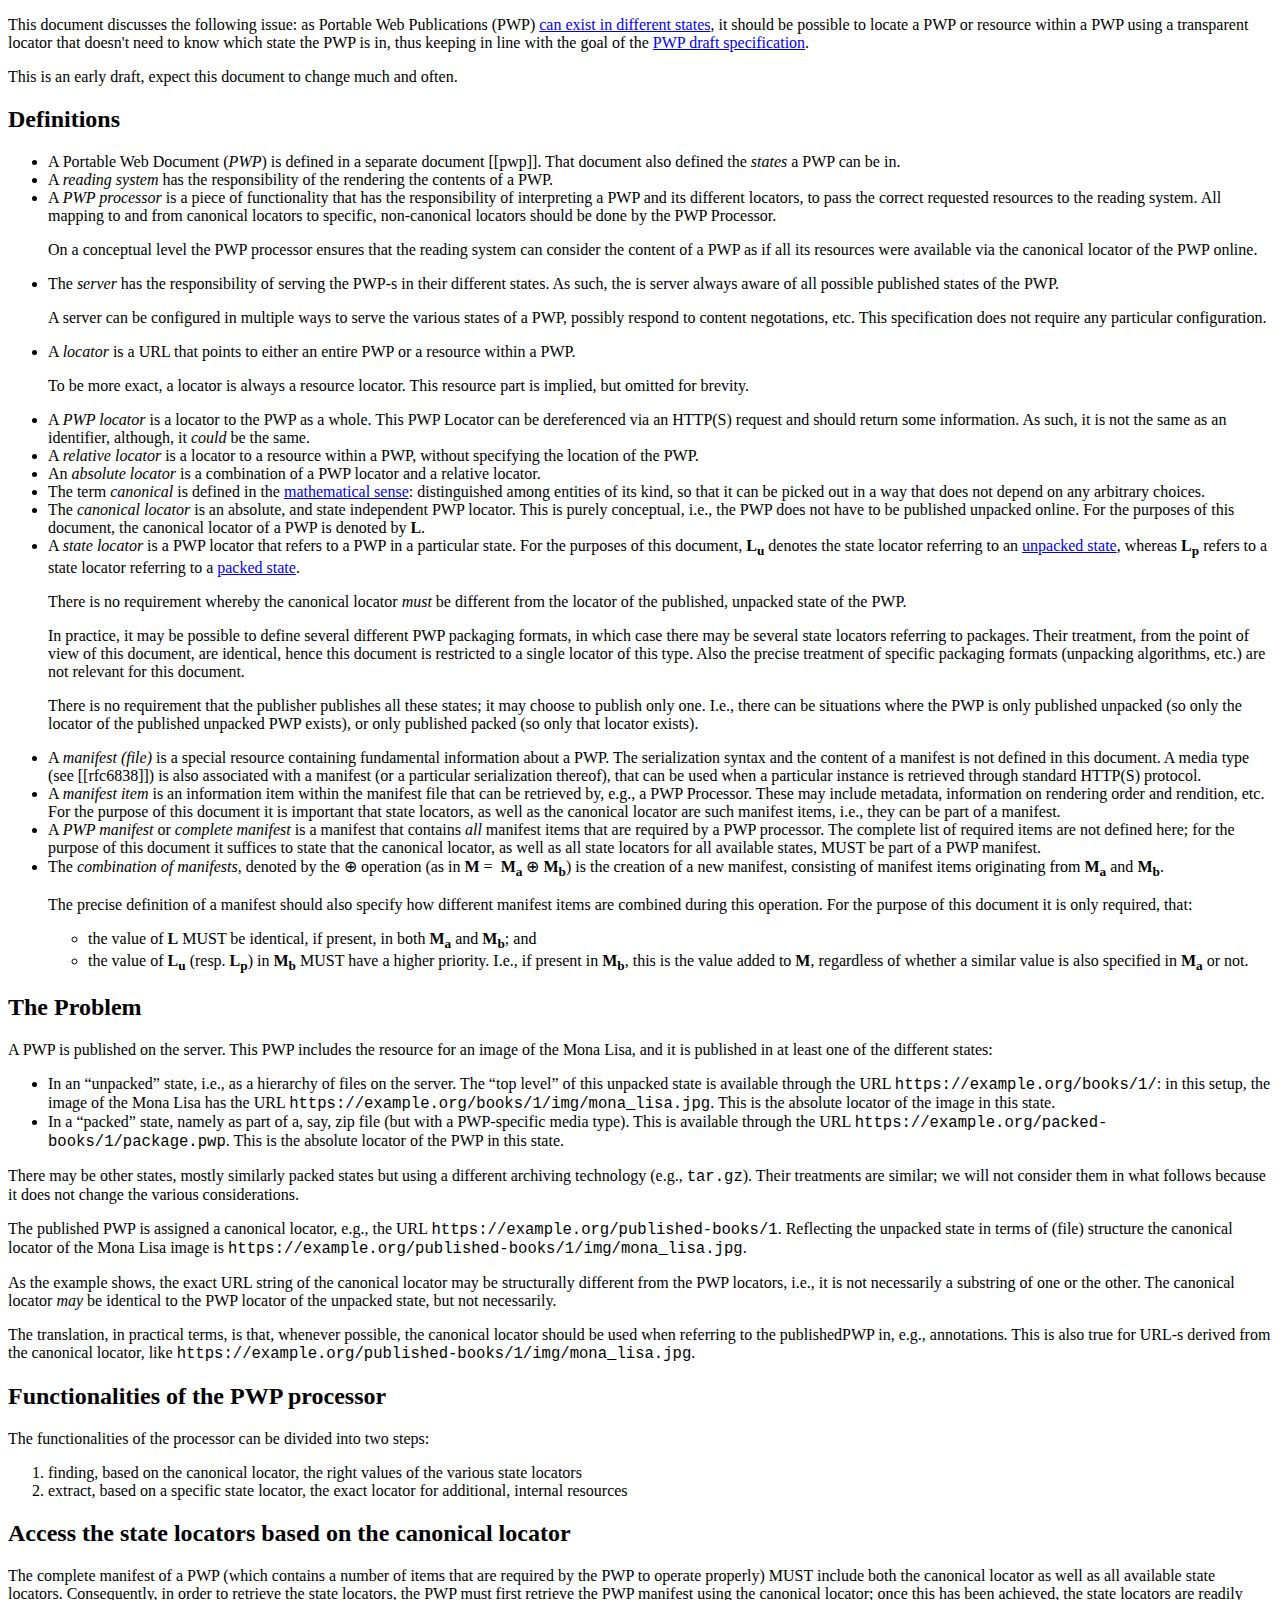
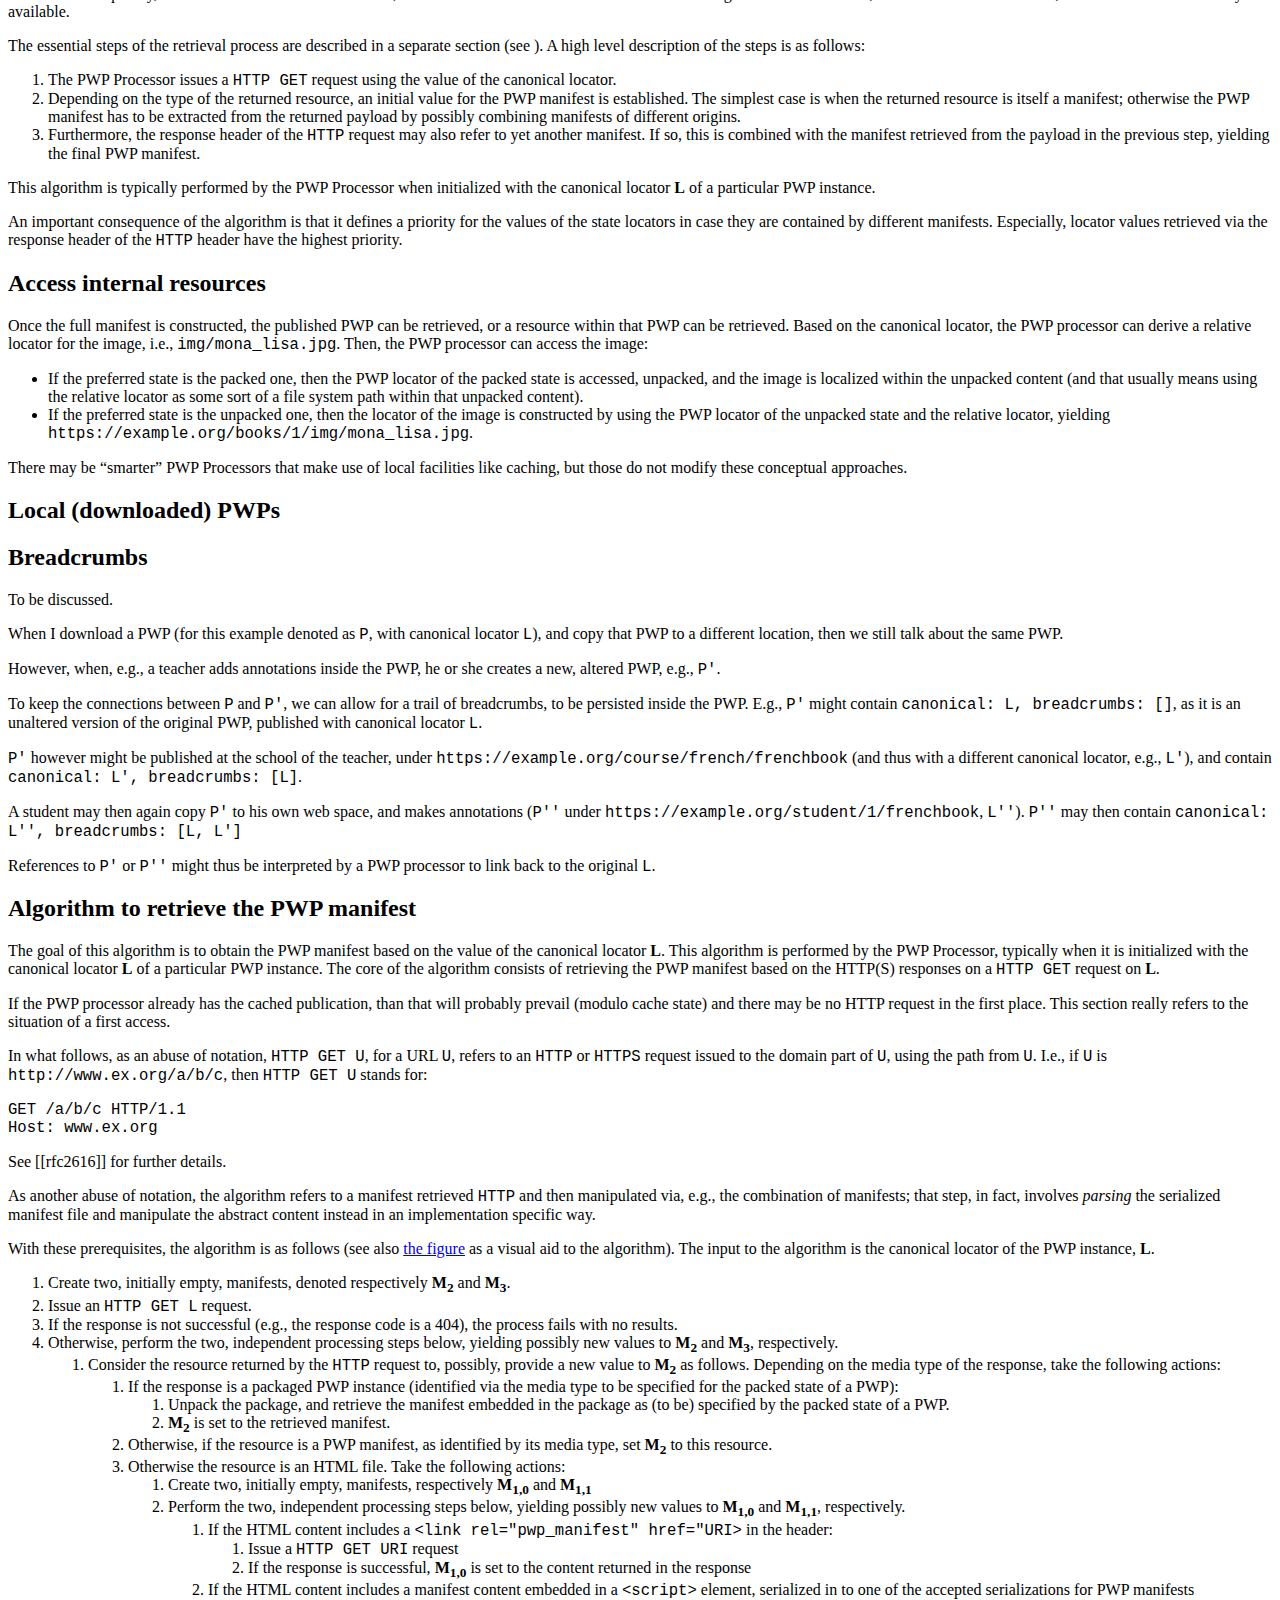
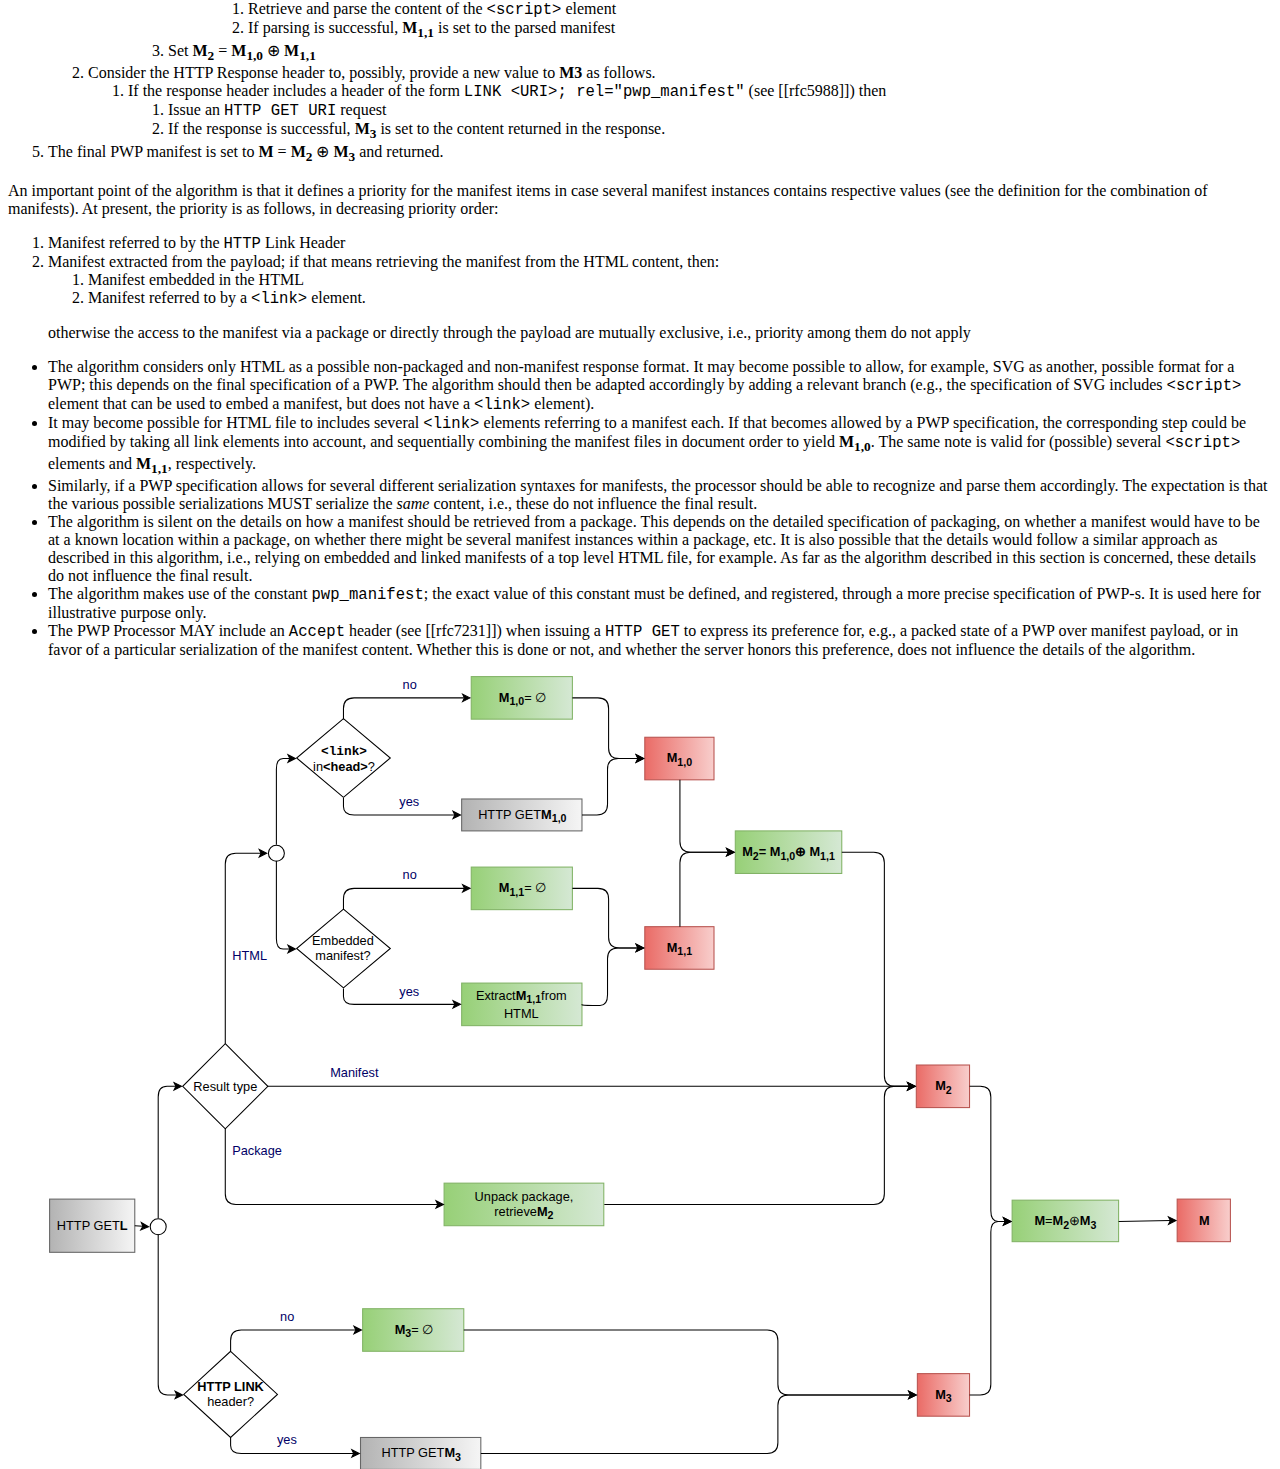
<file: index.html>
<!DOCTYPE html>
<html>
<head>
    <title>PWP Locators</title>
    <meta charset='utf-8'>
    <link rel="stylesheet" type="text/css" href="extras.css" />
    <script src="https://www.w3.org/Tools/respec/respec-w3c-common" async="" class="remove"></script>
    <style type="text/css">
        code {
            font-size: 120%;
        }
    </style>
    <script class="remove">
        var respecConfig = {
            localBiblio: {},
            // These may become useful if the document gets a more 'official' status
            // postProcess : [ postProc ],
            doRdfa: "true",
            // specification status (e.g. WD, LCWD, WG-NOTE, etc.). If in doubt use ED.
            specStatus: "ED",
            // the specification's short name, as in http://www.w3.org/TR/short-name/
            shortName: "pwp-loc",
            // if your specification has a subtitle that goes below the main
            // formal title, define it here
            // subtitle   :  "White Paper",
            // if you wish the publication date to be other than the last modification, set this
            // publishDate:  "2015-06-30",
            // if the specification's copyright date is a range of years, specify
            // the start date here:
            copyrightStart: "2016",
            // if there is a previously published draft, uncomment this and set its YYYY-MM-DD date
            // and its maturity status
            // previousPublishDate: "2015-10-15",
            // previousMaturity: "FPWD",
            // if there a publicly available Editor's Draft, this is the link
            edDraftURI: "http://w3c.github.io/dpub-pwp-loc/",
            // if this is a LCWD, uncomment and set the end of its review period
            // lcEnd: "2009-08-05",
            // editors, add as many as you like
            // only "name" is required
            editors: [
                {
                    name: "Ben De Meester"
                    , mailto: "ben.demeester@ugent.be"
                    , company: "Ghent University - iMinds - Data Science Lab"
                    , url: "http://users.ugent.be/~bjdmeest/"
                    , extras: [{
                    name: "<img src='figures/orcid_logo.png' />",
                    href: "http://orcid.org/0000-0003-0248-0987",
                    class: "orcid"
                }]
                    , companyURL: "http://www.iminds.be/"
                },
                {
                    name: "Ivan Herman"
                    , mailto: "ivan@w3.org"
                    , company: "W3C"
                    , companyURL: "http://www.w3.org"
                    , url: "http://www.w3.org/People/Ivan/"
                    , extras: [{
                    name: "<img src='figures/orcid_logo.png' />",
                    href: "http://orcid.org/0000-0003-0782-2704",
                    class: "orcid"
                }]
                    , w3cid: "7382"
                },
                {
                    name: "Tzviya Siegman"
                    , mailto: "tsiegman@wiley.com"
                    , company: "John Wiley & Sons, Inc."
                    , companyURL: "http://www.wiley.com"
                    , w3cid: "65542"
                }
            ],
            // name of the WG
            wg: "Digital Publishing Interest Group",
            // URI of the public WG page
            wgURI: "http://www.w3.org/dpub/IG/",
            // name (without the @w3c.org) of the public mailing to which comments are due
            wgPublicList: "public-digipub-ig",
            issueBase: "https://github.com/w3c/dpub-pwp-loc/issues/",
            noRecTrack: "true",
            otherLinks: [
                {
                    key: "Repository",
                    data: [{
                        value: "Github Repository",
                        href: "https://github.com/w3c/dpub-pwp-loc"
                    }]
                },
                {
                    key: "Issues tracker",
                    data: [{
                        value: "Github Issue Tracker",
                        href: "https://github.com/w3c/dpub-pwp-loc/issues"
                    }]
                },
                {
                    key: "Changes",
                    data: [{
                        value: "Commit history",
                        href: "https://github.com/w3c/dpub-pwp-loc/commits/gh-pages"
                    }]
                }
            ],
            // alternateFormats: [],
            charterDisclosureURI: "http://www.w3.org/2004/01/pp-impl/64149/status",
            // URI of the patent status for this WG, for Rec-track documents
            // !!!! IMPORTANT !!!!
            // This is important for Rec-track documents, do not copy a patent URI from a random
            // document unless you know what you're doing. If in doubt ask your friendly neighbourhood
            // Team Contact.
            wgPatentURI: "http://www.w3.org/2004/01/pp-impl/64149/status",
            // !!!! IMPORTANT !!!! MAKE THE ABOVE BLINK IN YOUR HEAD
        };
    </script>
</head>
<body>
<section id='abstract'>
    <p>
        This document discusses the following issue:
        as Portable Web Publications (<a>PWP</a>) <a href="http://w3c.github.io/dpub-pwp/#state_definition">can exist in different states</a>,
        it should be possible to locate a <a>PWP</a> or resource within a <a>PWP</a> using a transparent locator
        that doesn't need to know which state the <a>PWP</a> is in,
        thus keeping in line with the goal of the <a href="http://w3c.github.io/dpub-pwp/#introduction">PWP draft specification</a>.
    </p>
</section>

<section id='sotd'>
    <p>
        This is an early draft, expect this document to change much and often.
    </p>
</section>

<section>
    <h2>Definitions</h2>
    <ul>
        <li>A Portable Web Document (<dfn>PWP</dfn>) is defined in a separate document [[pwp]]</a>. That document also defined the <dfn data-lt="state">states</dfn> a PWP can be in.</li>

        <li>A <dfn>reading system</dfn> has the responsibility of the rendering the contents of a <a>PWP</a>.</li>

        <li>A <dfn>PWP processor</dfn> is a piece of functionality
            that has the responsibility of interpreting a <a>PWP</a> and its different <a data-lt="locator">locators</a>,
            to pass the correct requested resources to the <a>reading system</a>.
            All mapping to and from <a data-lt="canonical locator">canonical locators</a> to specific, non-canonical locators should be done by the <a>PWP Processor</a>.

            <p>On a conceptual level the <a>PWP processor</a> ensures that the <a>reading system</a> can consider the content of a <a>PWP</a> as if all its resources were available via the <a>canonical locator</a> of the <a>PWP</a> online.</p>
        </li>

        <li>
            The <dfn>server</dfn> has the responsibility of serving the <a data-lt="PWP">PWP-s</a> in their different states. As such, the is <a>server</a> always aware of all possible published states of the <a>PWP</a>.

            <p class='note'>A server can be configured in multiple ways to serve the various states of a <a>PWP</a>, possibly respond to content negotations, etc. This specification does not require any particular configuration.
            </p>
        </li>

        <li>
            A <dfn>locator</dfn> is a URL that points to either an entire PWP or a resource within a PWP.

            <p class="note">To be more exact, a locator is always a resource locator. This resource part is implied, but omitted for brevity.</p>
        </li>

        <li>
            A <dfn>PWP locator</dfn> is a <a>locator</a> to the PWP as a whole.
            This <a>PWP Locator</a> can be dereferenced via an HTTP(S) request and should return some information.
            As such, it is not the same as an identifier, although, it <em>could</em> be the same.
        </li>

        <li>A <dfn>relative locator</dfn> is a locator to a resource within a <a>PWP</a>, without specifying the location of the <a>PWP</a>.</li>

        <li>An <dfn>absolute locator</dfn> is a combination of a <a>PWP locator</a> and a <a>relative locator</a>.</li>

        <li>The term <dfn>canonical</dfn> is defined in the <a href="https://en.wiktionary.org/wiki/canonical">mathematical sense</a>: distinguished among entities of its kind, so that it can be picked out in a way that does not depend on any arbitrary choices.
        </li>

        <li>The <dfn>canonical locator</dfn> is an absolute, and <a>state</a> independent <a>PWP locator</a>. This is purely conceptual, i.e., the <a>PWP</a> does not have to be published unpacked online. For the purposes of this document, the canonical locator of a PWP is denoted by <strong>L</strong>.
        </li>

        <li>A <dfn data-lt="state locator|state locators">state locator</dfn> is a <a>PWP locator</a> that refers to a PWP in a particular <a>state</a>. For the purposes of this document, <strong>L<sub>u</sub></strong> denotes the <a>state locator</a> referring to an <a href="https://www.w3.org/TR/pwp/#state_definition">unpacked state</a>, whereas <strong>L<sub>p</sub></strong> refers to a <a>state locator</a> referring to a <a href='https://www.w3.org/TR/pwp/#state_definition'>packed state</a>.

            <p>There is no requirement whereby the <a>canonical locator</a> <em>must</em> be different from the locator of the published, unpacked <a>state</a> of the <a>PWP</a>.</p>

            <p class="note">In practice, it may be possible to define several different PWP packaging formats, in which case there may be several <a>state locators</a> referring to packages. Their treatment, from the point of view of this document, are identical, hence this document is restricted to a single locator of this type. Also the precise treatment of specific packaging formats (unpacking algorithms, etc.) are not relevant for this document.
            </p>

            <p class="note">
                There is no requirement that the publisher publishes all these states; it may choose to publish only one. I.e., there can be situations where the <a>PWP</a> is only published unpacked (so only the locator of the published unpacked <a>PWP</a> exists), or only published packed (so only that locator exists).
            </p>
        </li>

        <li>A <dfn data-lt="manifest|manifest file" >manifest (file)</dfn> is a special resource containing fundamental information about a PWP. The serialization syntax and the content of a manifest is not defined in this document. A media type (see [[rfc6838]]) is also associated with a manifest (or a particular serialization thereof), that can be used when a particular instance is retrieved through standard HTTP(S) protocol.</li>

        <li>A <dfn data-lt="manifest item|manifest items">manifest item</dfn> is an information item within the <a>manifest file</a> that can be retrieved by, e.g., a <a>PWP Processor</a>. These may include metadata, information on rendering order and rendition, etc. For the purpose of this document it is important that
        <a>state locators</a>, as well as the <a>canonical locator</a> are such manifest items, i.e., they can be part of a <a>manifest</a>.</li>

        <li>A <dfn>PWP manifest</dfn> or <dfn>complete manifest</dfn> is a <a>manifest</a> that contains <em>all</em> <a>manifest items</a> that are required by a <a>PWP processor</a>. The complete list of required items are not defined here; for the purpose of this document it suffices to state that the <a>canonical locator</a>, as well as all <a>state locators</a> for all available <a data-lt="state">states</a>, MUST be part of a <a>PWP manifest</a>.</li>

        <li>The <dfn>combination of manifests</dfn>, denoted by the ⊕ operation (as in <strong>M</strong>&nbsp;=&nbsp; <strong>M<sub>a</sub></strong>&nbsp;⊕&nbsp;<strong>M<sub>b</sub></strong>) is the creation of a new <a>manifest</a>, consisting of <a>manifest items</a> originating from <strong>M<sub>a</sub></strong> and <strong>M<sub>b</sub></strong>.

            <p>The precise definition of a <a>manifest</a> should also specify how different <a>manifest items</a> are combined during this operation. For the purpose of this document it is only required, that:</p>
            <ul>
                <li>the value of <strong>L</strong> MUST be identical, if present, in both <strong>M<sub>a</sub></strong> and <strong>M<sub>b</sub></strong>; and</li>

                <li>the value of <strong>L<sub>u</sub></strong> (resp. <strong>L<sub>p</sub></strong>) in <strong>M<sub>b</sub></strong> MUST have a higher priority. I.e., if present in <strong>M<sub>b</sub></strong>, this is the value added to <strong>M</strong>, regardless of whether a similar value is also specified in <strong>M<sub>a</sub></strong> or not.</li>
            </ul>
        </li>
    </ul>
</section>

<section id="problem">
    <h2>The Problem</h2>
    <p>
        A <a>PWP</a> is published on the <a>server</a>.
        This <a>PWP</a> includes the resource for an image of the Mona Lisa,
        and it is published in at least one of the different states:
    </p>
    <ul>
        <li>
            In an “unpacked” state, i.e., as a hierarchy of files on the server.
            The “top level” of this unpacked state is available through the URL <code>https://example.org/books/1/</code>:
            in this setup, the image of the Mona Lisa has the URL <code>https://example.org/books/1/img/mona_lisa.jpg</code>.
            This is the <a>absolute locator</a> of the image in this state.
        </li>
        <li>
            In a “packed” state, namely as part of a, say, zip file (but with a PWP-specific media type).
            This is available through the URL <code>https://example.org/packed-books/1/package.pwp</code>.
            This is the <a>absolute locator</a> of the <a>PWP</a> in this state.
        </li>
    </ul>
    <p class="note">
        There may be other states, mostly similarly packed states but using a different archiving technology (e.g., <code>tar.gz</code>).
        Their treatments are similar; we will not consider them in what follows because it does not change the various considerations.
    </p>
    <p>
        The published <a>PWP</a> is assigned a <a>canonical locator</a>, e.g., the URL <code>https://example.org/published-books/1</code>.
        Reflecting the unpacked state in terms of (file) structure the <a>canonical locator</a> of the Mona Lisa image is <code>https://example.org/published-books/1/img/mona_lisa.jpg</code>.
    </p>
    <p class="note">
        As the example shows, the exact URL string of the <a>canonical locator</a> may be structurally different from the <a data-lt="PWP locator">PWP locators</a>, i.e., it is not necessarily a substring of one or the other. The <a>canonical locator</a> <em>may</em> be identical to the <a>PWP locator</a> of the unpacked state, but not necessarily.
    </p>
    <p>
        The translation, in practical terms, is that, whenever possible,
        the <a>canonical locator</a> should be used when referring to the published<a>PWP</a> in, e.g., annotations.
        This is also true for URL-s derived from the <a>canonical locator</a>, like <code>https://example.org/published-books/1/img/mona_lisa.jpg</code>.
    </p>
</section>

<section id="pwp-processor">
    <h2>Functionalities of the <a>PWP processor</a></h2>

    <p>The functionalities of the processor can be divided into two steps:</p>
    <ol>
        <li>finding, based on the <a>canonical locator</a>, the right values of the various <a>state locators</a></li>
        <li>extract, based on a specific <a>state locator</a>, the exact locator for additional, internal resources</li>
    </ol>

    <section>
        <h2>Access the <a>state locators</a> based on the <a>canonical locator</a></h2>

        <p>The <a>complete manifest</a> of a PWP (which contains a number of <a data-lt="manifest item">items</a> that are required by the PWP to operate properly) MUST include both the <a>canonical locator</a> as well as all available <a>state locators</a>. Consequently, in order to retrieve the <a>state locators</a>, the PWP must first retrieve the <a>PWP manifest</a> using the <a>canonical locator</a>; once this has been achieved, the <a>state locators</a> are readily available.</p>

        <p>The essential steps of the retrieval process are described in a separate section (see <a href="#manifest_algorithm"></a>). A high level description of the steps is as follows:</p>

        <ol>
            <li>The <a>PWP Processor</a> issues a <code>HTTP GET</code> request using the value of the <a>canonical locator</a>.</li>

            <li>Depending on the type of the returned resource, an initial value for the <a>PWP manifest</a> is established. The simplest case is when the returned resource is itself a <a>manifest</a>; otherwise the <a>PWP manifest</a> has to be extracted from the returned payload by possibly <a data-lt="combination of manifests">combining</a> manifests of different origins.</li>

            <li>Furthermore, the response header of the <code>HTTP</code> request may also refer to yet another <a>manifest</a>. If so, this is <a data-lt="combination of manifests">combined</a> with the manifest retrieved from the payload in the previous step, yielding the final <a>PWP manifest</a>.</li>
        </ol>

        <p> This algorithm is typically performed by the <a>PWP Processor</a> when initialized with the canonical locator <strong>L</strong> of a particular <a>PWP</a> instance.</p>

        <p>An important consequence of the algorithm is that it defines a priority for the values of the <a>state locators</a> in case they are contained by different manifests. Especially, locator values retrieved via the response header of the <code>HTTP</code> header have the highest priority.</p>

    </section>

    <section>
        <h2>Access internal resources</h2>
        <p>
            Once the full <a>manifest</a> is constructed, the published <a>PWP</a> can be retrieved, or a resource within that <a>PWP</a> can be retrieved. Based on the <a>canonical locator</a>, the <a>PWP processor</a> can derive a <a>relative locator</a> for the image, i.e., <code>img/mona_lisa.jpg</code>. Then, the <a>PWP processor</a> can access the image:</p>
        <ul>
            <li>
                If the preferred state is the packed one, then the <a>PWP locator</a> of the packed state is accessed, unpacked, and the image is localized within the unpacked content (and that usually means using the <a>relative locator</a> as some sort of a file system path within that unpacked content).
            </li>
            <li>
                If the preferred state is the unpacked one, then the locator of the image is constructed by using the <a>PWP locator</a> of the unpacked state and the <a>relative locator</a>,
                yielding <code>https://example.org/books/1/img/mona_lisa.jpg</code>.
            </li>
        </ul>

        <p class="note">
            There may be “smarter” <a data-lt="PWP processor">PWP Processors</a> that make use of local facilities like caching, but those do not modify these conceptual approaches.
        </p>
    </section>
</section>

<section id="local-pwp">
    <h2>Local (downloaded) PWPs</h2>

    <div class="issue" data-number="11" title="What to do with a PWP that is published nowhere, i.e., are created locally?">
    </div>
</section>

<section id="breadcrumbs">
    <h2>Breadcrumbs</h2>

    <p class="issue">To be discussed.</p>

    <p>
        When I download a <a>PWP</a> (for this example denoted as <code>P</code>, with <a>canonical locator</a> <code>L</code>),
        and copy that <a>PWP</a> to a different location, then we still talk about the same <a>PWP</a>.
    </p>

    <p>However, when, e.g., a teacher adds annotations inside the <a>PWP</a>, he or she creates a new, altered <a>PWP</a>, e.g., <code>P'</code>.</p>

    <p>
        To keep the connections between <code>P</code> and <code>P'</code>,
        we can allow for a trail of breadcrumbs, to be persisted inside the <a>PWP</a>.
        E.g., <code>P'</code> might contain <code>canonical: L, breadcrumbs: []</code>,
        as it is an unaltered version of the original <a>PWP</a>, published with <a>canonical locator</a> <code>L</code>.
    </p>
    <p>
        <code>P'</code> however might be published at the school of the teacher,
        under <code>https://example.org/course/french/frenchbook</code> (and thus with a different <a>canonical locator</a>, e.g., <code>L'</code>),
        and contain <code>canonical: L', breadcrumbs: [L]</code>.
    </p>

    <p>
        A student may then again copy <code>P'</code> to his own web space,
        and makes annotations (<code>P''</code> under <code>https://example.org/student/1/frenchbook</code>, <code>L''</code>).
        <code>P''</code> may then contain <code>canonical: L'', breadcrumbs: [L, L']</code>
    </p>

    <p>
        References to <code>P'</code> or <code>P''</code> might thus
        be interpreted by a <a>PWP processor</a> to link back to the original <code>L</code>.
    </p>
</section>

<section class="appendix" id="manifest_algorithm">
    <h2>Algorithm to retrieve the <a>PWP manifest</a></h2>

    <p>The goal of this algorithm is to obtain the <a>PWP manifest</a></em> based on the value of the <a>canonical locator</a> <strong>L</strong>. This algorithm is performed by the <a>PWP Processor</a>, typically when it is initialized with the canonical locator <strong>L</strong> of a particular <a>PWP</a> instance. The core of the algorithm consists of retrieving the <a>PWP manifest</a> based on the HTTP(S) responses on a <code>HTTP GET</code> request on <strong>L</strong>.</p>

    <p class="note">
        If the <a>PWP processor</a> already has the cached publication, than that will probably prevail (modulo cache state) and there may be no HTTP request in the first place. This section really refers to the situation of a first access.
    </p>

    <p>In what follows, as an abuse of notation, <code>HTTP&nbsp;GET&nbsp;U</code>, for a URL <code>U</code>, refers to an <code>HTTP</code> or <code>HTTPS</code> request issued to the domain part of <code>U</code>, using the path from <code>U</code>. I.e., if <code>U</code> is <code>http://www.ex.org/a/b/c</code>, then <code>HTTP&nbsp;GET&nbsp;U</code> stands for:</p>

    <pre><code>GET /a/b/c HTTP/1.1
Host: www.ex.org</code></pre>

    <p>See [[rfc2616]] for further details.</p>

    <p>As another abuse of notation, the algorithm refers to a <a>manifest</a> retrieved <code>HTTP</code> and then manipulated via, e.g., the <a>combination of manifests</a>; that step, in fact, involves <em>parsing</em> the serialized <a data-lt="manifest">manifest file</a> and manipulate the abstract content instead in an implementation specific way.</p>

    <p>With these prerequisites, the algorithm is as follows (see also <a href="#fig-flow-get-l">the figure</a> as a visual aid to the algorithm). The input to the algorithm is the <a>canonical locator</a> of the <a>PWP</a> instance, <strong>L</strong>.</p>

    <ol class="algorithm" id="algorithm">
        <li>Create two, initially empty, <a data-lt="manifest">manifests</a>, denoted respectively <strong>M<sub>2</sub></strong> and <strong>M<sub>3</sub></strong>.</li>

        <li>Issue an <code>HTTP&nbsp;GET&nbsp;L</code> request.</li>

        <li>If the response is not successful (e.g., the response code is a 404), the process fails with no results.</li>

        <li>Otherwise, perform the two, independent processing steps below, yielding possibly new values to <strong>M<sub>2</sub></strong> and <strong>M<sub>3</sub></strong>, respectively.
            <ol>
                <li>Consider the resource returned by the <code>HTTP</code> request to, possibly, provide a new value to <strong>M<sub>2</sub></strong> as follows. Depending on the media type of the response, take the following actions:
                    <ol>
                        <li>If the response is a packaged PWP instance (identified via the media type to be specified for the packed <a>state</a> of a PWP):
                            <ol>
                                <li>Unpack the package, and retrieve the <a>manifest</a> embedded in the package as (to be) specified by the packed state of a PWP.</li>
                                <li><strong>M<sub>2</sub></strong> is set to the retrieved manifest.</li>
                            </ol>
                        </li>

                        <li>Otherwise, if the resource is a PWP <a>manifest</a>, as identified by its media type, set <strong>M<sub>2</sub></strong> to this resource.</li>

                        <li>Otherwise the resource is an HTML file. Take the following actions:
                            <ol>
                                <li>Create two, initially empty, <a data-lt="manifest">manifests</a>, respectively <strong>M<sub>1,0</sub></strong> and <strong>M<sub>1,1</sub></strong></li>

                                <li>Perform the two, independent processing steps below, yielding possibly new values to <strong>M<sub>1,0</sub></strong> and <strong>M<sub>1,1</sub></strong>, respectively.
                                    <ol>
                                        <li>If the HTML content includes a <code>&lt;link&nbsp;rel="pwp_manifest"&nbsp;href="URI&gt;</code> in the header:
                                            <ol>
                                                <li>Issue a <code>HTTP&nbsp;GET&nbsp;URI</code> request</li>
                                                <li>If the response is successful, <strong>M<sub>1,0</sub></strong> is set to the content returned in the response</li>
                                            </ol>
                                        </li>

                                        <li>If the HTML content includes a <a>manifest</a> content embedded in a <code>&lt;script&gt;</code> element, serialized in to one of the accepted serializations for PWP manifests
                                            <ol>
                                                <li>Retrieve and parse the content of the <code>&lt;script&gt;</code> element</li>
                                                <li>If parsing is successful, <strong>M<sub>1,1</sub></strong> is set to the parsed manifest</li>
                                            </ol>
                                        </li>
                                    </ol>
                                </li>
                                <li>Set <strong>M<sub>2</sub></strong>&nbsp;=&nbsp;<strong>M<sub>1,0</sub></strong>&nbsp;⊕&nbsp;<strong>M<sub>1,1</sub></strong></li>
                            </ol>
                        </li>
                    </ol>
                </li>
                <li>Consider the HTTP Response header to, possibly, provide a new value to <strong>M3</strong> as follows.
                    <ol>
                        <li>If the response header includes a header of the form <code>LINK&nbsp;&lt;URI&gt;;&nbsp;rel="pwp_manifest"</code> (see [[rfc5988]]) then
                            <ol>
                                <li>Issue an <code>HTTP&nbsp;GET&nbsp;URI</code> request</li>
                                <li>If the response is successful, <strong>M<sub>3</sub></strong> is set to the content returned in the response.</li>
                            </ol>
                        </li>
                    </ol>
                </li>
            </ol>
        </li>
        <li>The final <a>PWP manifest</a> is set to <strong>M</strong>&nbsp;=&nbsp;<strong>M<sub>2</sub></strong>&nbsp;⊕&nbsp;<strong>M<sub>3</sub></strong> and returned.</li>
    </ol>

    <p>An important point of the algorithm is that it defines a priority for the <a>manifest items</a> in case several <a>manifest</a> instances contains respective values (see the definition for the <a>combination of manifests</a>). At present, the priority is as follows, in decreasing priority order:</p>

    <ol>
        <li>Manifest referred to by the <code>HTTP</code> Link Header</li>
        <li>Manifest extracted from the payload; if that means retrieving the manifest from the HTML content, then:
            <ol>
                <li>Manifest embedded in the HTML</li>
                <li>Manifest referred to by a <code>&lt;link&gt;</code> element.</li>
            </ol>
            <p>otherwise the access to the manifest via a package or directly through the payload are mutually exclusive, i.e., priority among them do not apply</p>
        </li>
    </ol>

    <ul class="note">

        <li>The algorithm considers only HTML as a possible non-packaged and non-manifest response format. It may become possible to allow, for example, SVG as another, possible format for a <a>PWP</a>; this depends on the final specification of a PWP. The algorithm should then be adapted accordingly by adding a relevant branch (e.g., the specification of SVG includes <code>&lt;script&gt;</code> element that can be used to embed a manifest, but does not have a <code>&lt;link&gt;</code> element).</li>

        <li>It may become possible for HTML file to includes several <code>&lt;link&gt;</code> elements referring to a <a>manifest</a> each. If that becomes allowed by a PWP specification, the corresponding step could be modified by taking all link elements into account, and sequentially combining the manifest files in document order to yield <strong>M<sub>1,0</sub></strong>. The same note is valid for (possible) several <code>&lt;script&gt;</code> elements and <strong>M<sub>1,1</sub></strong>, respectively.</li>

        <li>Similarly, if a PWP specification allows for several different serialization syntaxes for manifests, the processor should be able to recognize and parse them accordingly. The expectation is that the various possible serializations MUST serialize the <em>same</em> content, i.e., these do not influence the final result.</li>

        <li>The algorithm is silent on the details on how a manifest should be retrieved from a package. This depends on the detailed specification of packaging, on whether a manifest would have to be at a known location within a package, on whether there might be several manifest instances within a package, etc. It is also possible that the details would follow a similar approach as described in this algorithm, i.e., relying on embedded and linked manifests of a top level HTML file, for example. As far as the algorithm described in this section is concerned, these details do not influence the final result.</li>

        <li>The algorithm makes use of the constant <code>pwp_manifest</code>; the exact value of this constant must be defined, and registered, through a more precise specification of PWP-s. It is used here for illustrative purpose only.</li>

        <li>The PWP Processor MAY include an <code>Accept</code> header (see [[rfc7231]]) when issuing a <code>HTTP GET</code> to express its preference for, e.g., a packed state of a PWP over manifest payload, or in favor of a particular serialization of the manifest content. Whether this is done or not, and whether the server honors this preference, does not influence the details of the algorithm.</li>
    </ul>


    <figure id="fig-flow-get-l" class="overlarge">
        <img src="figures/PWPClient.svg" alt="Flowchart of what happens when a Portable Web Publication is retrieved by the user and how this leads to the PWP manifest" longdesc="#algorithm"/>
        <figcaption>Visual representation of the <a href="#algorithm">algorithm</a> to retrieve the <a>PWP manifest</a>. The figure is also available in <a href="figures/PWPClient.png">PNG</a> format.</figcaption>
    </figure>

</p>
</section>

</body>
</html>
</file>
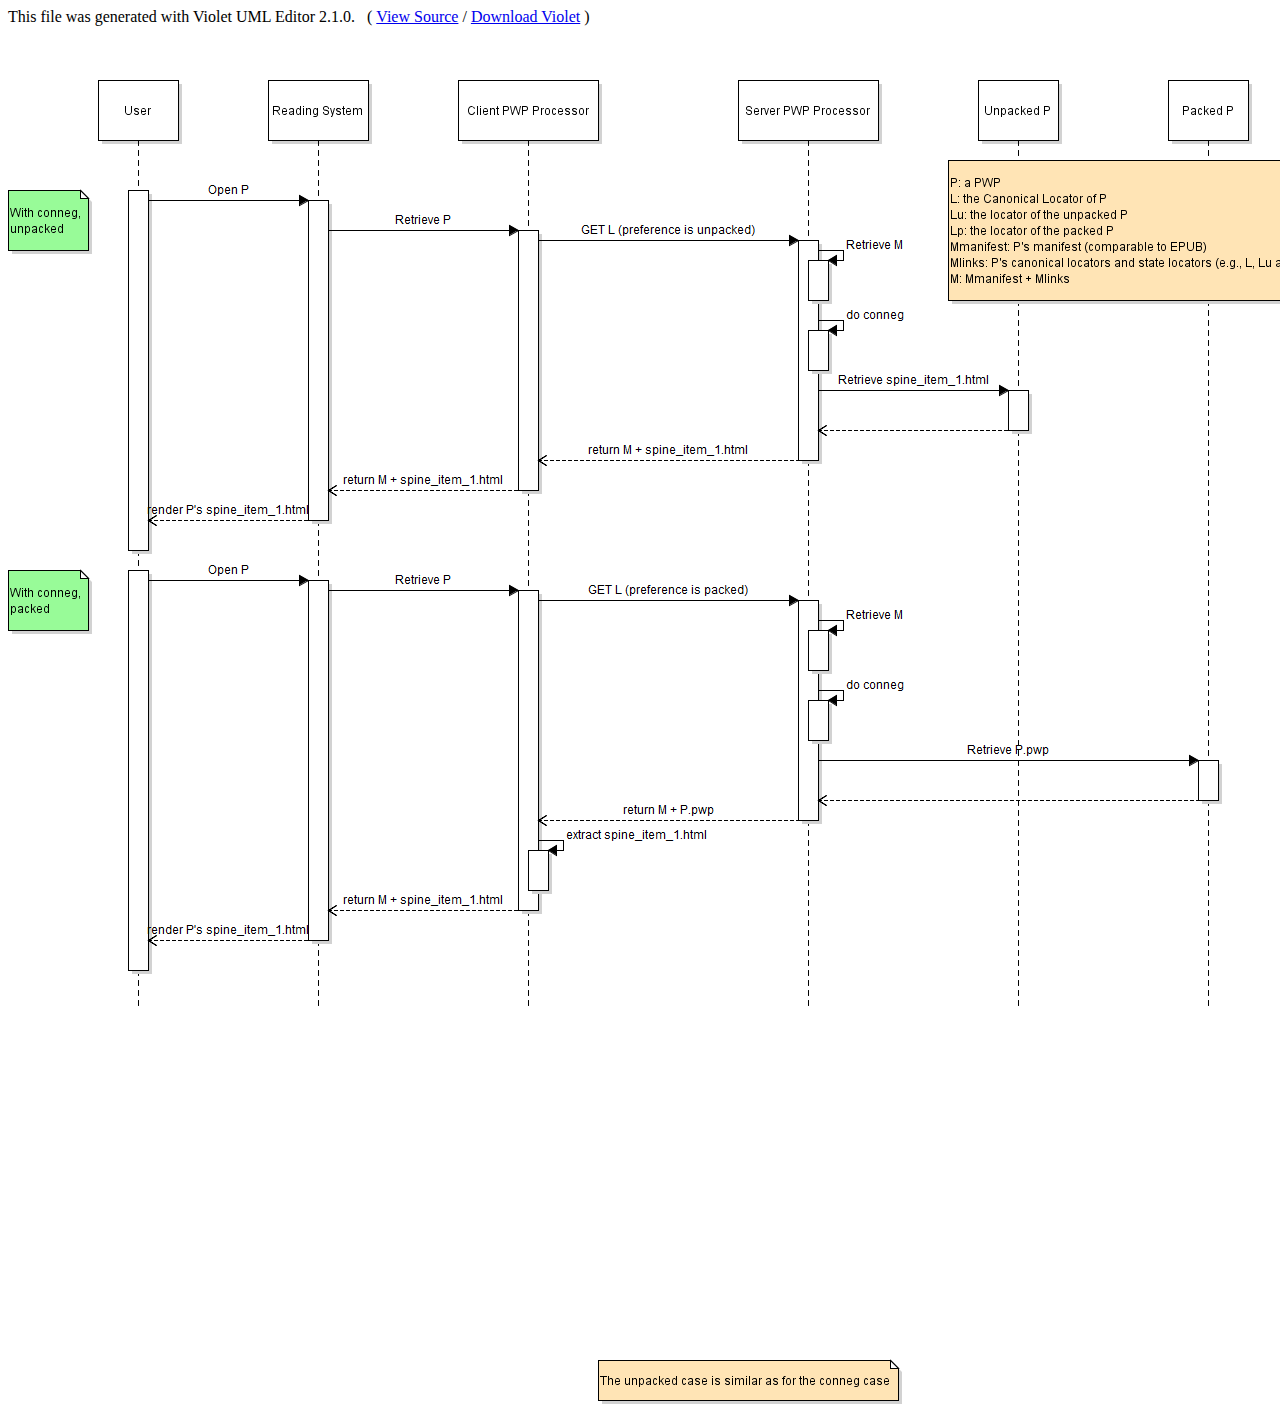
<file: drafts/conneg.seq.violet.html>
<HTML>
<HEAD>
<META name="description"
	content="Violet UML Editor cross format document" />
<META name="keywords" content="Violet, UML" />
<META charset="UTF-8" />
<SCRIPT type="text/javascript">
	function switchVisibility() {
		var obj = document.getElementById("content");
		obj.style.display = (obj.style.display == "block") ? "none" : "block";
	}
</SCRIPT>
</HEAD>
<BODY>
	This file was generated with Violet UML Editor 2.1.0.
	&nbsp;&nbsp;(&nbsp;<A href=# onclick="switchVisibility()">View Source</A>&nbsp;/&nbsp;<A href="http://sourceforge.net/projects/violet/files/violetumleditor/" target="_blank">Download Violet</A>&nbsp;)
	<BR />
	<BR />
	<SCRIPT id="content" type="text/xml"><![CDATA[<SequenceDiagramGraph id="1">
  <nodes id="2">
    <LifelineNode id="3">
      <children id="4">
        <ActivationBarNode id="5">
          <children id="6">
            <ActivationBarNode id="7">
              <children id="8"/>
              <parent class="ActivationBarNode" reference="5"/>
              <location class="Point2D.Double" id="9" x="10.0" y="20.0"/>
              <backgroundColor id="10">
                <red>255</red>
                <green>255</green>
                <blue>255</blue>
                <alpha>255</alpha>
              </backgroundColor>
              <borderColor id="11">
                <red>0</red>
                <green>0</green>
                <blue>0</blue>
                <alpha>255</alpha>
              </borderColor>
              <textColor reference="11"/>
            </ActivationBarNode>
            <ActivationBarNode id="12">
              <children id="13"/>
              <parent class="ActivationBarNode" reference="5"/>
              <location class="Point2D.Double" id="14" x="10.0" y="90.0"/>
              <backgroundColor id="15">
                <red>255</red>
                <green>255</green>
                <blue>255</blue>
                <alpha>255</alpha>
              </backgroundColor>
              <borderColor id="16">
                <red>0</red>
                <green>0</green>
                <blue>0</blue>
                <alpha>255</alpha>
              </borderColor>
              <textColor reference="16"/>
            </ActivationBarNode>
          </children>
          <parent class="LifelineNode" reference="3"/>
          <location class="Point2D.Double" id="17" x="60.0" y="160.0"/>
          <id id="18" value="baa67b07-b6b1-40a5-abad-764f0fad47e0"/>
          <revision>1</revision>
          <backgroundColor reference="10"/>
          <borderColor reference="11"/>
          <textColor reference="11"/>
        </ActivationBarNode>
        <ActivationBarNode id="19">
          <children id="20">
            <ActivationBarNode id="21">
              <children id="22"/>
              <parent class="ActivationBarNode" reference="19"/>
              <location class="Point2D.Double" id="23" x="10.0" y="30.0"/>
              <backgroundColor reference="15"/>
              <borderColor reference="16"/>
              <textColor reference="16"/>
            </ActivationBarNode>
            <ActivationBarNode id="24">
              <children id="25"/>
              <parent class="ActivationBarNode" reference="19"/>
              <location class="Point2D.Double" id="26" x="10.0" y="100.0"/>
              <backgroundColor reference="15"/>
              <borderColor reference="16"/>
              <textColor reference="16"/>
            </ActivationBarNode>
          </children>
          <parent class="LifelineNode" reference="3"/>
          <location class="Point2D.Double" id="27" x="60.0" y="520.0"/>
          <backgroundColor reference="15"/>
          <borderColor reference="16"/>
          <textColor reference="16"/>
        </ActivationBarNode>
      </children>
      <location class="Point2D.Double" id="28" x="730.0" y="0.0"/>
      <id id="29" value="65368f34-425f-4b57-aab0-3c23851d4d74"/>
      <revision>1</revision>
      <backgroundColor reference="10"/>
      <borderColor reference="11"/>
      <textColor reference="11"/>
      <name id="30" justification="1" size="4" underlined="true">
        <text>Server PWP Processor</text>
      </name>
    </LifelineNode>
    <LifelineNode id="31">
      <children id="32">
        <ActivationBarNode id="33">
          <children id="34"/>
          <parent class="LifelineNode" reference="31"/>
          <location class="Point2D.Double" id="35" x="30.0" y="110.0"/>
          <id id="36" value="27d61bce-9ef5-404d-a727-f4637756fb7f"/>
          <revision>1</revision>
          <backgroundColor reference="15"/>
          <borderColor reference="16"/>
          <textColor reference="16"/>
        </ActivationBarNode>
        <ActivationBarNode id="37">
          <children id="38"/>
          <parent class="LifelineNode" reference="31"/>
          <location class="Point2D.Double" id="39" x="30.0" y="490.0"/>
          <id id="40" value="8ad689b1-8dd7-4059-95a9-bb648218fc42"/>
          <revision>1</revision>
          <backgroundColor reference="15"/>
          <borderColor reference="16"/>
          <textColor reference="16"/>
        </ActivationBarNode>
      </children>
      <location class="Point2D.Double" id="41" x="90.0" y="10.0"/>
      <id id="42" value="e39fe834-e059-4292-89e7-2eb9031d3a69"/>
      <revision>1</revision>
      <backgroundColor reference="10"/>
      <borderColor reference="11"/>
      <textColor reference="11"/>
      <name id="43" justification="1" size="4" underlined="true">
        <text>User</text>
      </name>
    </LifelineNode>
    <LifelineNode id="44">
      <children id="45">
        <ActivationBarNode id="46">
          <children id="47"/>
          <parent class="LifelineNode" reference="44"/>
          <location class="Point2D.Double" id="48" x="40.0" y="120.0"/>
          <backgroundColor reference="15"/>
          <borderColor reference="16"/>
          <textColor reference="16"/>
        </ActivationBarNode>
        <ActivationBarNode id="49">
          <children id="50"/>
          <parent class="LifelineNode" reference="44"/>
          <location class="Point2D.Double" id="51" x="40.0" y="500.0"/>
          <backgroundColor reference="15"/>
          <borderColor reference="16"/>
          <textColor reference="16"/>
        </ActivationBarNode>
      </children>
      <location class="Point2D.Double" id="52" x="260.0" y="0.0"/>
      <id id="53" value="bffbfdd3-f8a4-4e72-a24a-48e65ab1353e"/>
      <revision>1</revision>
      <backgroundColor reference="10"/>
      <borderColor reference="11"/>
      <textColor reference="11"/>
      <name id="54" justification="1" size="4" underlined="true">
        <text>Reading System</text>
      </name>
    </LifelineNode>
    <LifelineNode id="55">
      <children id="56">
        <ActivationBarNode id="57">
          <children id="58"/>
          <parent class="LifelineNode" reference="55"/>
          <location class="Point2D.Double" id="59" x="60.0" y="150.0"/>
          <backgroundColor reference="15"/>
          <borderColor reference="16"/>
          <textColor reference="16"/>
        </ActivationBarNode>
        <ActivationBarNode id="60">
          <children id="61">
            <ActivationBarNode id="62">
              <children id="63"/>
              <parent class="ActivationBarNode" reference="60"/>
              <location class="Point2D.Double" id="64" x="10.0" y="260.0"/>
              <backgroundColor reference="15"/>
              <borderColor reference="16"/>
              <textColor reference="16"/>
            </ActivationBarNode>
          </children>
          <parent class="LifelineNode" reference="55"/>
          <location class="Point2D.Double" id="65" x="60.0" y="510.0"/>
          <backgroundColor reference="15"/>
          <borderColor reference="16"/>
          <textColor reference="16"/>
        </ActivationBarNode>
      </children>
      <location class="Point2D.Double" id="66" x="450.0" y="0.0"/>
      <id id="67" value="5535dfb1-13a6-46f6-a183-ee820882db3c"/>
      <revision>1</revision>
      <backgroundColor reference="10"/>
      <borderColor reference="11"/>
      <textColor reference="11"/>
      <name id="68" justification="1" size="4" underlined="true">
        <text>Client PWP Processor</text>
      </name>
    </LifelineNode>
    <LifelineNode id="69">
      <children id="70">
        <ActivationBarNode id="71">
          <children id="72"/>
          <parent class="LifelineNode" reference="69"/>
          <location class="Point2D.Double" id="73" x="30.0" y="680.0"/>
          <backgroundColor reference="15"/>
          <borderColor reference="16"/>
          <textColor reference="16"/>
        </ActivationBarNode>
      </children>
      <location class="Point2D.Double" id="74" x="1160.0" y="0.0"/>
      <id id="75" value="3db764b8-8da6-48f3-89e0-8867194bff2f"/>
      <revision>1</revision>
      <backgroundColor reference="10"/>
      <borderColor reference="11"/>
      <textColor reference="11"/>
      <name id="76" justification="1" size="4" underlined="true">
        <text>Packed P</text>
      </name>
    </LifelineNode>
    <LifelineNode id="77">
      <children id="78">
        <ActivationBarNode id="79">
          <children id="80"/>
          <parent class="LifelineNode" reference="77"/>
          <location class="Point2D.Double" id="81" x="30.0" y="310.0"/>
          <backgroundColor reference="15"/>
          <borderColor reference="16"/>
          <textColor reference="16"/>
        </ActivationBarNode>
      </children>
      <location class="Point2D.Double" id="82" x="970.0" y="10.0"/>
      <id id="83" value="c1034848-dfa5-4be3-88b4-ffca7aa4008c"/>
      <revision>1</revision>
      <backgroundColor reference="10"/>
      <borderColor reference="11"/>
      <textColor reference="11"/>
      <name id="84" justification="1" size="4" underlined="true">
        <text>Unpacked P</text>
      </name>
    </LifelineNode>
    <NoteNode id="85">
      <children id="86"/>
      <location class="Point2D.Double" id="87" x="940.0" y="80.0"/>
      <id id="88" value="f6dd63cd-5227-4f59-8ce4-817233789dfd"/>
      <revision>1</revision>
      <backgroundColor reference="15"/>
      <borderColor reference="16"/>
      <textColor reference="16"/>
      <text id="89" justification="0" size="4" underlined="false">
        <text>P: a PWP
L: the Canonical Locator of P
Lu: the locator of the unpacked P
Lp: the locator of the packed P
Mmanifest: P&apos;s manifest (comparable to EPUB)
Mlinks: P&apos;s canonical locators and state locators (e.g., L, Lu and Lp)
M: Mmanifest + Mlinks</text>
      </text>
      <color id="90">
        <red>255</red>
        <green>228</green>
        <blue>181</blue>
        <alpha>255</alpha>
      </color>
    </NoteNode>
    <NoteNode id="91">
      <children id="92"/>
      <location class="Point2D.Double" id="93" x="0.0" y="110.0"/>
      <id id="94" value="85f34d84-e40f-41fc-9fc6-4045573845a2"/>
      <revision>1</revision>
      <backgroundColor reference="15"/>
      <borderColor reference="16"/>
      <textColor reference="16"/>
      <text id="95" justification="0" size="4" underlined="false">
        <text>With conneg,
unpacked</text>
      </text>
      <color id="96">
        <red>152</red>
        <green>251</green>
        <blue>152</blue>
        <alpha>255</alpha>
      </color>
    </NoteNode>
    <NoteNode id="97">
      <children id="98"/>
      <location class="Point2D.Double" id="99" x="0.0" y="490.0"/>
      <id id="100" value="a3ab9fc9-2af0-4230-a61f-4188d76ea258"/>
      <revision>1</revision>
      <backgroundColor reference="15"/>
      <borderColor reference="16"/>
      <textColor reference="16"/>
      <text id="101" justification="0" size="4" underlined="false">
        <text>With conneg,
packed</text>
      </text>
      <color reference="96"/>
    </NoteNode>
    <NoteNode id="102">
      <children id="103"/>
      <location class="Point2D.Double" id="104" x="590.0" y="1280.0"/>
      <id id="105" value="05442bd4-6a1c-4276-a9a8-cf2da0deee12"/>
      <revision>1</revision>
      <backgroundColor reference="15"/>
      <borderColor reference="16"/>
      <textColor reference="16"/>
      <text id="106" justification="0" size="4" underlined="false">
        <text>The unpacked case is similar as for the conneg case</text>
      </text>
      <color id="107">
        <red>255</red>
        <green>228</green>
        <blue>181</blue>
        <alpha>255</alpha>
      </color>
    </NoteNode>
  </nodes>
  <edges id="108">
    <CallEdge id="109">
      <start class="ActivationBarNode" reference="5"/>
      <end class="ActivationBarNode" reference="7"/>
      <startLocation class="Point2D.Double" id="110" x="10.0" y="10.0"/>
      <endLocation class="Point2D.Double" id="111" x="50.0" y="90.0"/>
      <transitionPoints id="112"/>
      <id id="113" value="771fbad6-e473-4758-bc4c-41e4c91dc3b8"/>
      <revision>1</revision>
      <lineStyle name="SOLID"/>
      <startArrowHead name="NONE"/>
      <startLabel></startLabel>
      <middleLabel>Retrieve M</middleLabel>
      <endLabel></endLabel>
      <signal>false</signal>
    </CallEdge>
    <CallEdge id="114">
      <start class="ActivationBarNode" reference="33"/>
      <end class="ActivationBarNode" reference="46"/>
      <startLocation class="Point2D.Double" id="115" x="10.0" y="20.0"/>
      <endLocation class="Point2D.Double" id="116" x="50.0" y="120.0"/>
      <transitionPoints id="117"/>
      <id id="118" value="9b42607b-d1b0-46f1-9b4c-b1550129526b"/>
      <revision>1</revision>
      <lineStyle name="SOLID"/>
      <startArrowHead name="NONE"/>
      <bentStyle name="AUTO"/>
      <startLabel></startLabel>
      <middleLabel>Open P</middleLabel>
      <endLabel></endLabel>
      <signal>false</signal>
    </CallEdge>
    <CallEdge id="119">
      <start class="ActivationBarNode" reference="46"/>
      <end class="ActivationBarNode" reference="57"/>
      <startLocation class="Point2D.Double" id="120" x="10.0" y="20.0"/>
      <endLocation class="Point2D.Double" id="121" x="70.0" y="150.0"/>
      <transitionPoints id="122"/>
      <id id="123" value="af98a777-d4f3-4b4c-97f5-abc5e2d80be0"/>
      <revision>1</revision>
      <lineStyle name="SOLID"/>
      <startArrowHead name="NONE"/>
      <bentStyle name="AUTO"/>
      <startLabel></startLabel>
      <middleLabel>Retrieve P</middleLabel>
      <endLabel></endLabel>
      <signal>false</signal>
    </CallEdge>
    <CallEdge id="124">
      <start class="ActivationBarNode" reference="57"/>
      <end class="ActivationBarNode" reference="5"/>
      <startLocation class="Point2D.Double" id="125" x="10.0" y="20.0"/>
      <endLocation class="Point2D.Double" id="126" x="10.0" y="10.0"/>
      <transitionPoints id="127"/>
      <id id="128" value="65ae3324-2cff-4b83-b5fc-b74e569bc275"/>
      <revision>1</revision>
      <lineStyle name="SOLID"/>
      <startArrowHead name="NONE"/>
      <bentStyle name="AUTO"/>
      <startLabel></startLabel>
      <middleLabel>GET L (preference is unpacked)</middleLabel>
      <endLabel></endLabel>
      <signal>false</signal>
    </CallEdge>
    <CallEdge id="129">
      <start class="ActivationBarNode" reference="5"/>
      <end class="ActivationBarNode" reference="79"/>
      <startLocation class="Point2D.Double" id="130" x="10.0" y="70.0"/>
      <endLocation class="Point2D.Double" id="131" x="50.0" y="220.0"/>
      <transitionPoints id="132"/>
      <id id="133" value="4c2b3832-5495-4aa5-ba56-80c6871f7bf1"/>
      <revision>1</revision>
      <lineStyle name="SOLID"/>
      <startArrowHead name="NONE"/>
      <bentStyle name="AUTO"/>
      <startLabel></startLabel>
      <middleLabel>Retrieve spine_item_1.html</middleLabel>
      <endLabel></endLabel>
      <signal>false</signal>
    </CallEdge>
    <ReturnEdge id="134">
      <start class="ActivationBarNode" reference="79"/>
      <end class="ActivationBarNode" reference="5"/>
      <startLocation class="Point2D.Double" id="135" x="10.0" y="30.0"/>
      <endLocation class="Point2D.Double" id="136" x="10.0" y="120.0"/>
      <transitionPoints id="137"/>
      <id id="138" value="b9924cd7-8f57-4c3f-9051-3700a31809e9"/>
      <revision>1</revision>
      <startArrowHead name="NONE"/>
      <bentStyle name="AUTO"/>
      <startLabel></startLabel>
      <middleLabel></middleLabel>
      <endLabel></endLabel>
    </ReturnEdge>
    <ReturnEdge id="139">
      <start class="ActivationBarNode" reference="5"/>
      <end class="ActivationBarNode" reference="57"/>
      <startLocation class="Point2D.Double" id="140" x="10.0" y="140.0"/>
      <endLocation class="Point2D.Double" id="141" x="10.0" y="150.0"/>
      <transitionPoints id="142"/>
      <id id="143" value="26294429-5e82-42cf-b90f-a988b93bb3f2"/>
      <revision>1</revision>
      <startArrowHead name="NONE"/>
      <bentStyle name="AUTO"/>
      <startLabel></startLabel>
      <middleLabel>return M + spine_item_1.html</middleLabel>
      <endLabel></endLabel>
    </ReturnEdge>
    <ReturnEdge id="144">
      <start class="ActivationBarNode" reference="57"/>
      <end class="ActivationBarNode" reference="46"/>
      <startLocation class="Point2D.Double" id="145" x="10.0" y="190.0"/>
      <endLocation class="Point2D.Double" id="146" x="10.0" y="210.0"/>
      <transitionPoints id="147"/>
      <id id="148" value="890d7345-20cd-4421-93a5-836517b16d17"/>
      <revision>1</revision>
      <startArrowHead name="NONE"/>
      <bentStyle name="AUTO"/>
      <startLabel></startLabel>
      <middleLabel>return M + spine_item_1.html</middleLabel>
      <endLabel></endLabel>
    </ReturnEdge>
    <ReturnEdge id="149">
      <start class="ActivationBarNode" reference="46"/>
      <end class="ActivationBarNode" reference="33"/>
      <startLocation class="Point2D.Double" id="150" x="10.0" y="250.0"/>
      <endLocation class="Point2D.Double" id="151" x="0.0" y="250.0"/>
      <transitionPoints id="152"/>
      <id id="153" value="5cf7ad7f-1b1f-49d6-a7e0-04142c28c239"/>
      <revision>1</revision>
      <startArrowHead name="NONE"/>
      <bentStyle name="AUTO"/>
      <startLabel></startLabel>
      <middleLabel>render P&apos;s spine_item_1.html</middleLabel>
      <endLabel></endLabel>
    </ReturnEdge>
    <CallEdge id="154">
      <start class="ActivationBarNode" reference="37"/>
      <end class="ActivationBarNode" reference="49"/>
      <startLocation class="Point2D.Double" id="155" x="10.0" y="20.0"/>
      <endLocation class="Point2D.Double" id="156" x="50.0" y="450.0"/>
      <transitionPoints id="157"/>
      <id id="158" value="02d354e8-bd2e-4bd0-a4e7-1d065746a203"/>
      <revision>1</revision>
      <lineStyle name="SOLID"/>
      <startArrowHead name="NONE"/>
      <bentStyle name="AUTO"/>
      <startLabel></startLabel>
      <middleLabel>Open P</middleLabel>
      <endLabel></endLabel>
      <signal>false</signal>
    </CallEdge>
    <CallEdge id="159">
      <start class="ActivationBarNode" reference="49"/>
      <end class="ActivationBarNode" reference="60"/>
      <startLocation class="Point2D.Double" id="160" x="10.0" y="20.0"/>
      <endLocation class="Point2D.Double" id="161" x="70.0" y="470.0"/>
      <transitionPoints id="162"/>
      <id id="163" value="cea17d97-8041-40a4-a0d4-9c17bc7b63e3"/>
      <revision>1</revision>
      <lineStyle name="SOLID"/>
      <startArrowHead name="NONE"/>
      <bentStyle name="AUTO"/>
      <startLabel></startLabel>
      <middleLabel>Retrieve P</middleLabel>
      <endLabel></endLabel>
      <signal>false</signal>
    </CallEdge>
    <CallEdge id="164">
      <start class="ActivationBarNode" reference="60"/>
      <end class="ActivationBarNode" reference="19"/>
      <startLocation class="Point2D.Double" id="165" x="10.0" y="10.0"/>
      <endLocation class="Point2D.Double" id="166" x="70.0" y="460.0"/>
      <transitionPoints id="167"/>
      <id id="168" value="8c4ac065-aaa2-4d42-ba8b-b4f7690dd46d"/>
      <revision>1</revision>
      <lineStyle name="SOLID"/>
      <startArrowHead name="NONE"/>
      <bentStyle name="AUTO"/>
      <startLabel></startLabel>
      <middleLabel>GET L (preference is packed)</middleLabel>
      <endLabel></endLabel>
      <signal>false</signal>
    </CallEdge>
    <CallEdge id="169">
      <start class="ActivationBarNode" reference="19"/>
      <end class="ActivationBarNode" reference="21"/>
      <startLocation class="Point2D.Double" id="170" x="10.0" y="20.0"/>
      <endLocation class="Point2D.Double" id="171" x="80.0" y="480.0"/>
      <transitionPoints id="172"/>
      <id id="173" value="5963138b-6150-403c-b71c-9dc170d08c1d"/>
      <revision>1</revision>
      <lineStyle name="SOLID"/>
      <startArrowHead name="NONE"/>
      <startLabel></startLabel>
      <middleLabel>Retrieve M</middleLabel>
      <endLabel></endLabel>
      <signal>false</signal>
    </CallEdge>
    <CallEdge id="174">
      <start class="ActivationBarNode" reference="19"/>
      <end class="ActivationBarNode" reference="71"/>
      <startLocation class="Point2D.Double" id="175" x="10.0" y="90.0"/>
      <endLocation class="Point2D.Double" id="176" x="40.0" y="560.0"/>
      <transitionPoints id="177"/>
      <id id="178" value="e201c0d1-bd79-4566-89ae-7d1ec85727d7"/>
      <revision>1</revision>
      <lineStyle name="SOLID"/>
      <startArrowHead name="NONE"/>
      <bentStyle name="AUTO"/>
      <startLabel></startLabel>
      <middleLabel>Retrieve P.pwp</middleLabel>
      <endLabel></endLabel>
      <signal>false</signal>
    </CallEdge>
    <ReturnEdge id="179">
      <start class="ActivationBarNode" reference="71"/>
      <end class="ActivationBarNode" reference="19"/>
      <startLocation class="Point2D.Double" id="180" x="10.0" y="30.0"/>
      <endLocation class="Point2D.Double" id="181" x="10.0" y="110.0"/>
      <transitionPoints id="182"/>
      <id id="183" value="7c99630d-1ce3-47ae-a6fe-1fc7e3242287"/>
      <revision>1</revision>
      <startArrowHead name="NONE"/>
      <bentStyle name="AUTO"/>
      <startLabel></startLabel>
      <middleLabel></middleLabel>
      <endLabel></endLabel>
    </ReturnEdge>
    <ReturnEdge id="184">
      <start class="ActivationBarNode" reference="19"/>
      <end class="ActivationBarNode" reference="60"/>
      <startLocation class="Point2D.Double" id="185" x="10.0" y="130.0"/>
      <endLocation class="Point2D.Double" id="186" x="10.0" y="140.0"/>
      <transitionPoints id="187"/>
      <id id="188" value="23c89671-ce0f-4b48-ac6f-4da48c936132"/>
      <revision>1</revision>
      <startArrowHead name="NONE"/>
      <bentStyle name="AUTO"/>
      <startLabel></startLabel>
      <middleLabel>return M + P.pwp</middleLabel>
      <endLabel></endLabel>
    </ReturnEdge>
    <CallEdge id="189">
      <start class="ActivationBarNode" reference="60"/>
      <end class="ActivationBarNode" reference="62"/>
      <startLocation class="Point2D.Double" id="190" x="10.0" y="170.0"/>
      <endLocation class="Point2D.Double" id="191" x="80.0" y="470.0"/>
      <transitionPoints id="192"/>
      <id id="193" value="6babbacb-bcf3-441c-ac8c-0d8bc0e9f37a"/>
      <revision>1</revision>
      <lineStyle name="SOLID"/>
      <startArrowHead name="NONE"/>
      <startLabel></startLabel>
      <middleLabel>extract spine_item_1.html</middleLabel>
      <endLabel></endLabel>
      <signal>false</signal>
    </CallEdge>
    <ReturnEdge id="194">
      <start class="ActivationBarNode" reference="60"/>
      <end class="ActivationBarNode" reference="49"/>
      <startLocation class="Point2D.Double" id="195" x="0.0" y="230.0"/>
      <endLocation class="Point2D.Double" id="196" x="10.0" y="230.0"/>
      <transitionPoints id="197"/>
      <id id="198" value="3bac3ee9-96da-456b-825e-8960efdab93d"/>
      <revision>1</revision>
      <startArrowHead name="NONE"/>
      <bentStyle name="AUTO"/>
      <startLabel></startLabel>
      <middleLabel>return M + spine_item_1.html</middleLabel>
      <endLabel></endLabel>
    </ReturnEdge>
    <ReturnEdge id="199">
      <start class="ActivationBarNode" reference="49"/>
      <end class="ActivationBarNode" reference="37"/>
      <startLocation class="Point2D.Double" id="200" x="10.0" y="270.0"/>
      <endLocation class="Point2D.Double" id="201" x="10.0" y="270.0"/>
      <transitionPoints id="202"/>
      <id id="203" value="3e31b19f-0821-46a4-a252-a812f10a33a3"/>
      <revision>1</revision>
      <startArrowHead name="NONE"/>
      <bentStyle name="AUTO"/>
      <startLabel></startLabel>
      <middleLabel>render P&apos;s spine_item_1.html</middleLabel>
      <endLabel></endLabel>
    </ReturnEdge>
    <CallEdge id="204">
      <start class="ActivationBarNode" reference="5"/>
      <end class="ActivationBarNode" reference="12"/>
      <startLocation class="Point2D.Double" id="205" x="10.0" y="80.0"/>
      <endLocation class="Point2D.Double" id="206" x="80.0" y="160.0"/>
      <transitionPoints id="207"/>
      <id id="208" value="fffb86ce-3e16-4a6a-a3c9-c10a021ed610"/>
      <revision>1</revision>
      <lineStyle name="SOLID"/>
      <startArrowHead name="NONE"/>
      <startLabel></startLabel>
      <middleLabel>do conneg</middleLabel>
      <endLabel></endLabel>
      <signal>false</signal>
    </CallEdge>
    <CallEdge id="209">
      <start class="ActivationBarNode" reference="19"/>
      <end class="ActivationBarNode" reference="24"/>
      <startLocation class="Point2D.Double" id="210" x="10.0" y="80.0"/>
      <endLocation class="Point2D.Double" id="211" x="80.0" y="480.0"/>
      <transitionPoints id="212"/>
      <id id="213" value="d094c0bd-4152-428c-b0b2-c18d9e044341"/>
      <revision>1</revision>
      <lineStyle name="SOLID"/>
      <startArrowHead name="NONE"/>
      <startLabel></startLabel>
      <middleLabel>do conneg</middleLabel>
      <endLabel></endLabel>
      <signal>false</signal>
    </CallEdge>
  </edges>
</SequenceDiagramGraph>]]></SCRIPT>
	<BR />
	<BR />
	<IMG alt="embedded diagram image" src="[data-uri]" />
</BODY>
</HTML>
</file>
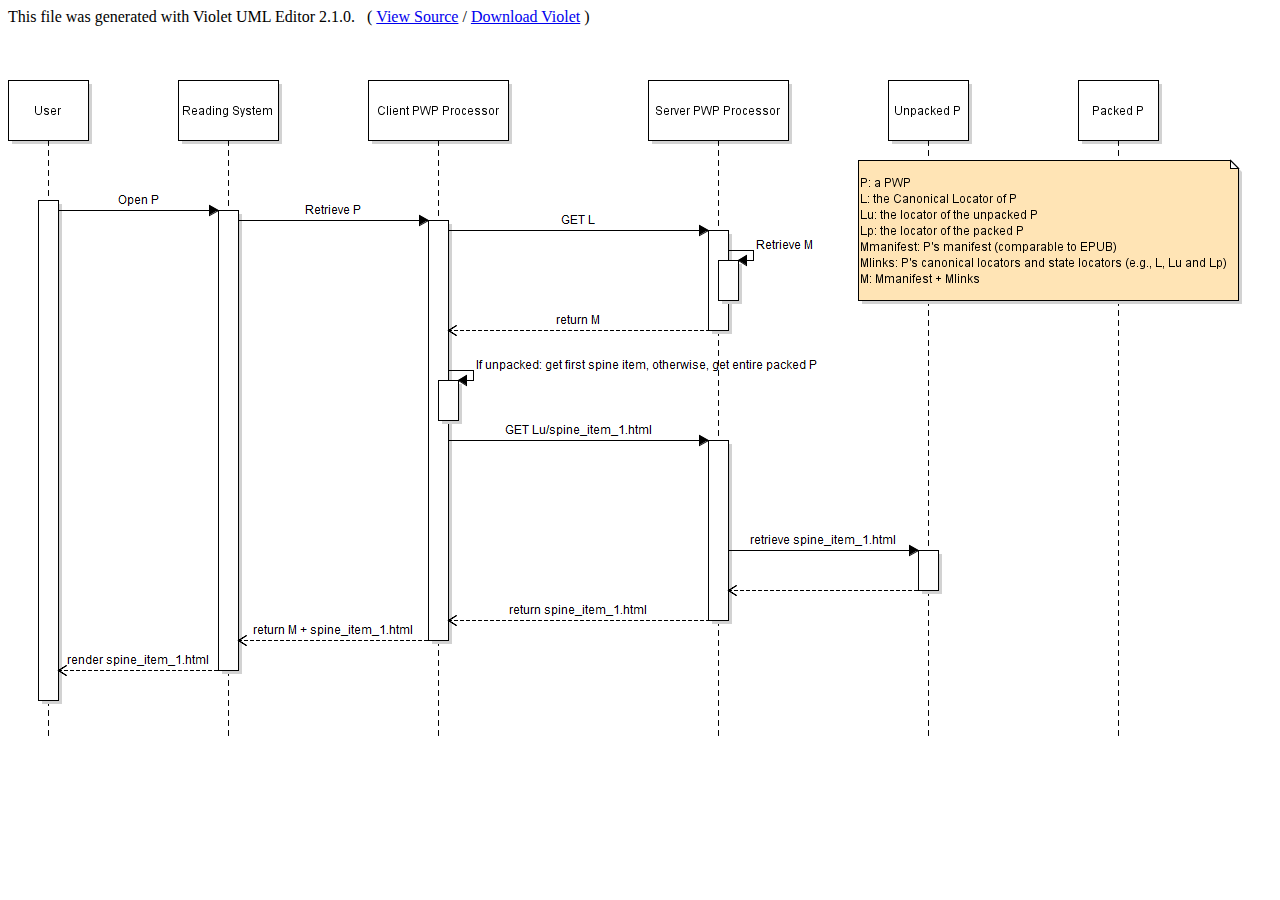
<file: drafts/minimal-server.seq.violet.html>
<HTML>
<HEAD>
<META name="description"
	content="Violet UML Editor cross format document" />
<META name="keywords" content="Violet, UML" />
<META charset="UTF-8" />
<SCRIPT type="text/javascript">
	function switchVisibility() {
		var obj = document.getElementById("content");
		obj.style.display = (obj.style.display == "block") ? "none" : "block";
	}
</SCRIPT>
</HEAD>
<BODY>
	This file was generated with Violet UML Editor 2.1.0.
	&nbsp;&nbsp;(&nbsp;<A href=# onclick="switchVisibility()">View Source</A>&nbsp;/&nbsp;<A href="http://sourceforge.net/projects/violet/files/violetumleditor/" target="_blank">Download Violet</A>&nbsp;)
	<BR />
	<BR />
	<SCRIPT id="content" type="text/xml"><![CDATA[<SequenceDiagramGraph id="1">
  <nodes id="2">
    <LifelineNode id="3">
      <children id="4">
        <ActivationBarNode id="5">
          <children id="6">
            <ActivationBarNode id="7">
              <children id="8"/>
              <parent class="ActivationBarNode" reference="5"/>
              <location class="Point2D.Double" id="9" x="10.0" y="30.0"/>
              <id id="10" value="7ca17c46-39dd-4ccf-8d99-d09694697066"/>
              <backgroundColor id="11">
                <red>255</red>
                <green>255</green>
                <blue>255</blue>
                <alpha>255</alpha>
              </backgroundColor>
              <borderColor id="12">
                <red>0</red>
                <green>0</green>
                <blue>0</blue>
                <alpha>255</alpha>
              </borderColor>
              <textColor reference="12"/>
            </ActivationBarNode>
          </children>
          <parent class="LifelineNode" reference="3"/>
          <location class="Point2D.Double" id="13" x="60.0" y="150.0"/>
          <id id="14" value="37d4ac70-064a-4a3f-a073-e4f5d32907d2"/>
          <backgroundColor reference="11"/>
          <borderColor reference="12"/>
          <textColor reference="12"/>
        </ActivationBarNode>
        <ActivationBarNode id="15">
          <children id="16"/>
          <parent class="LifelineNode" reference="3"/>
          <location class="Point2D.Double" id="17" x="60.0" y="360.0"/>
          <id id="18" value="3493004c-6eb7-48c8-9834-b1e0cb89db35"/>
          <backgroundColor reference="11"/>
          <borderColor reference="12"/>
          <textColor reference="12"/>
        </ActivationBarNode>
      </children>
      <location class="Point2D.Double" id="19" x="730.0" y="0.0"/>
      <id id="20" value="65368f34-425f-4b57-aab0-3c23851d4d74"/>
      <revision>1</revision>
      <backgroundColor id="21">
        <red>255</red>
        <green>255</green>
        <blue>255</blue>
        <alpha>255</alpha>
      </backgroundColor>
      <borderColor id="22">
        <red>0</red>
        <green>0</green>
        <blue>0</blue>
        <alpha>255</alpha>
      </borderColor>
      <textColor reference="22"/>
      <name id="23" justification="1" size="4" underlined="true">
        <text>Server PWP Processor</text>
      </name>
    </LifelineNode>
    <LifelineNode id="24">
      <children id="25">
        <ActivationBarNode id="26">
          <children id="27"/>
          <parent class="LifelineNode" reference="24"/>
          <location class="Point2D.Double" id="28" x="30.0" y="120.0"/>
          <id id="29" value="5f936b03-b1b0-4039-b70e-79bc68207d98"/>
          <revision>1</revision>
          <backgroundColor reference="11"/>
          <borderColor reference="12"/>
          <textColor reference="12"/>
        </ActivationBarNode>
      </children>
      <location class="Point2D.Double" id="30" x="90.0" y="10.0"/>
      <id id="31" value="e39fe834-e059-4292-89e7-2eb9031d3a69"/>
      <revision>1</revision>
      <backgroundColor reference="21"/>
      <borderColor reference="22"/>
      <textColor reference="22"/>
      <name id="32" justification="1" size="4" underlined="true">
        <text>User</text>
      </name>
    </LifelineNode>
    <LifelineNode id="33">
      <children id="34">
        <ActivationBarNode id="35">
          <children id="36"/>
          <parent class="LifelineNode" reference="33"/>
          <location class="Point2D.Double" id="37" x="40.0" y="130.0"/>
          <id id="38" value="651b50f3-85d0-4878-8bde-3f2e7f64a2cf"/>
          <backgroundColor reference="11"/>
          <borderColor reference="12"/>
          <textColor reference="12"/>
        </ActivationBarNode>
      </children>
      <location class="Point2D.Double" id="39" x="260.0" y="0.0"/>
      <id id="40" value="bffbfdd3-f8a4-4e72-a24a-48e65ab1353e"/>
      <revision>1</revision>
      <backgroundColor reference="21"/>
      <borderColor reference="22"/>
      <textColor reference="22"/>
      <name id="41" justification="1" size="4" underlined="true">
        <text>Reading System</text>
      </name>
    </LifelineNode>
    <LifelineNode id="42">
      <children id="43">
        <ActivationBarNode id="44">
          <children id="45">
            <ActivationBarNode id="46">
              <children id="47"/>
              <parent class="ActivationBarNode" reference="44"/>
              <location class="Point2D.Double" id="48" x="10.0" y="160.0"/>
              <backgroundColor id="49">
                <red>255</red>
                <green>255</green>
                <blue>255</blue>
                <alpha>255</alpha>
              </backgroundColor>
              <borderColor id="50">
                <red>0</red>
                <green>0</green>
                <blue>0</blue>
                <alpha>255</alpha>
              </borderColor>
              <textColor reference="50"/>
            </ActivationBarNode>
          </children>
          <parent class="LifelineNode" reference="42"/>
          <location class="Point2D.Double" id="51" x="60.0" y="140.0"/>
          <id id="52" value="1732821f-d365-4e5f-bc83-43259dd267b4"/>
          <backgroundColor reference="11"/>
          <borderColor reference="12"/>
          <textColor reference="12"/>
        </ActivationBarNode>
      </children>
      <location class="Point2D.Double" id="53" x="450.0" y="0.0"/>
      <id id="54" value="5535dfb1-13a6-46f6-a183-ee820882db3c"/>
      <revision>1</revision>
      <backgroundColor reference="21"/>
      <borderColor reference="22"/>
      <textColor reference="22"/>
      <name id="55" justification="1" size="4" underlined="true">
        <text>Client PWP Processor</text>
      </name>
    </LifelineNode>
    <LifelineNode id="56">
      <children id="57">
        <ActivationBarNode id="58">
          <children id="59"/>
          <parent class="LifelineNode" reference="56"/>
          <location class="Point2D.Double" id="60" x="30.0" y="470.0"/>
          <id id="61" value="c4b6c11c-ac65-4a4a-b7ed-810288ec193a"/>
          <backgroundColor reference="11"/>
          <borderColor reference="12"/>
          <textColor reference="12"/>
        </ActivationBarNode>
      </children>
      <location class="Point2D.Double" id="62" x="970.0" y="10.0"/>
      <id id="63" value="c1034848-dfa5-4be3-88b4-ffca7aa4008c"/>
      <revision>1</revision>
      <backgroundColor reference="21"/>
      <borderColor reference="22"/>
      <textColor reference="22"/>
      <name id="64" justification="1" size="4" underlined="true">
        <text>Unpacked P</text>
      </name>
    </LifelineNode>
    <NoteNode id="65">
      <children id="66"/>
      <location class="Point2D.Double" id="67" x="940.0" y="80.0"/>
      <id id="68" value="f6dd63cd-5227-4f59-8ce4-817233789dfd"/>
      <revision>1</revision>
      <backgroundColor reference="11"/>
      <borderColor reference="12"/>
      <textColor reference="12"/>
      <text id="69" justification="0" size="4" underlined="false">
        <text>P: a PWP
L: the Canonical Locator of P
Lu: the locator of the unpacked P
Lp: the locator of the packed P
Mmanifest: P&apos;s manifest (comparable to EPUB)
Mlinks: P&apos;s canonical locators and state locators (e.g., L, Lu and Lp)
M: Mmanifest + Mlinks</text>
      </text>
      <color id="70">
        <red>255</red>
        <green>228</green>
        <blue>181</blue>
        <alpha>255</alpha>
      </color>
    </NoteNode>
    <LifelineNode id="71">
      <children id="72"/>
      <location class="Point2D.Double" id="73" x="1160.0" y="0.0"/>
      <id id="74" value="14baca02-df21-44fe-b9c4-88ecf56a2e78"/>
      <revision>1</revision>
      <backgroundColor reference="21"/>
      <borderColor reference="22"/>
      <textColor reference="22"/>
      <name id="75" justification="1" size="4" underlined="true">
        <text>Packed P</text>
      </name>
    </LifelineNode>
  </nodes>
  <edges id="76">
    <CallEdge id="77">
      <start class="ActivationBarNode" reference="26"/>
      <end class="ActivationBarNode" reference="35"/>
      <startLocation class="Point2D.Double" id="78" x="10.0" y="10.0"/>
      <endLocation class="Point2D.Double" id="79" x="50.0" y="920.0"/>
      <transitionPoints id="80"/>
      <id id="81" value="849abbd9-707e-4e30-b664-8f9376efc983"/>
      <revision>1</revision>
      <lineStyle name="SOLID"/>
      <startArrowHead name="NONE"/>
      <bentStyle name="AUTO"/>
      <startLabel></startLabel>
      <middleLabel>Open P</middleLabel>
      <endLabel></endLabel>
      <signal>false</signal>
    </CallEdge>
    <CallEdge id="82">
      <start class="ActivationBarNode" reference="35"/>
      <end class="ActivationBarNode" reference="44"/>
      <startLocation class="Point2D.Double" id="83" x="10.0" y="20.0"/>
      <endLocation class="Point2D.Double" id="84" x="70.0" y="940.0"/>
      <transitionPoints id="85"/>
      <id id="86" value="b71cbcea-3175-4c41-aff6-701d6a83a019"/>
      <revision>1</revision>
      <lineStyle name="SOLID"/>
      <startArrowHead name="NONE"/>
      <bentStyle name="AUTO"/>
      <startLabel></startLabel>
      <middleLabel>Retrieve P</middleLabel>
      <endLabel></endLabel>
      <signal>false</signal>
    </CallEdge>
    <CallEdge id="87">
      <start class="ActivationBarNode" reference="44"/>
      <end class="ActivationBarNode" reference="5"/>
      <startLocation class="Point2D.Double" id="88" x="0.0" y="10.0"/>
      <endLocation class="Point2D.Double" id="89" x="70.0" y="960.0"/>
      <transitionPoints id="90"/>
      <id id="91" value="ccd577ac-07aa-480c-92cf-e9877b5bb27e"/>
      <revision>1</revision>
      <lineStyle name="SOLID"/>
      <startArrowHead name="NONE"/>
      <bentStyle name="AUTO"/>
      <startLabel></startLabel>
      <middleLabel>GET L</middleLabel>
      <endLabel></endLabel>
      <signal>false</signal>
    </CallEdge>
    <CallEdge id="92">
      <start class="ActivationBarNode" reference="5"/>
      <end class="ActivationBarNode" reference="7"/>
      <startLocation class="Point2D.Double" id="93" x="10.0" y="20.0"/>
      <endLocation class="Point2D.Double" id="94" x="80.0" y="960.0"/>
      <transitionPoints id="95"/>
      <id id="96" value="51b54444-c1b2-49ed-a2b6-41907e4b76f8"/>
      <revision>1</revision>
      <lineStyle name="SOLID"/>
      <startArrowHead name="NONE"/>
      <startLabel></startLabel>
      <middleLabel>Retrieve M</middleLabel>
      <endLabel></endLabel>
      <signal>false</signal>
    </CallEdge>
    <ReturnEdge id="97">
      <start class="ActivationBarNode" reference="5"/>
      <end class="ActivationBarNode" reference="44"/>
      <startLocation class="Point2D.Double" id="98" x="10.0" y="80.0"/>
      <endLocation class="Point2D.Double" id="99" x="10.0" y="90.0"/>
      <transitionPoints id="100"/>
      <id id="101" value="12f97517-b468-466b-8673-a8c3aa19843e"/>
      <revision>1</revision>
      <startArrowHead name="NONE"/>
      <bentStyle name="AUTO"/>
      <startLabel></startLabel>
      <middleLabel>return M</middleLabel>
      <endLabel></endLabel>
    </ReturnEdge>
    <CallEdge id="102">
      <start class="ActivationBarNode" reference="44"/>
      <end class="ActivationBarNode" reference="15"/>
      <startLocation class="Point2D.Double" id="103" x="10.0" y="130.0"/>
      <endLocation class="Point2D.Double" id="104" x="70.0" y="1100.0"/>
      <transitionPoints id="105"/>
      <id id="106" value="4071160e-ef71-4c8d-a8b6-fb61cd9e11d6"/>
      <revision>1</revision>
      <lineStyle name="SOLID"/>
      <startArrowHead name="NONE"/>
      <bentStyle name="AUTO"/>
      <startLabel></startLabel>
      <middleLabel>GET Lu/spine_item_1.html</middleLabel>
      <endLabel></endLabel>
      <signal>false</signal>
    </CallEdge>
    <CallEdge id="107">
      <start class="ActivationBarNode" reference="15"/>
      <end class="ActivationBarNode" reference="58"/>
      <startLocation class="Point2D.Double" id="108" x="10.0" y="10.0"/>
      <endLocation class="Point2D.Double" id="109" x="40.0" y="1110.0"/>
      <transitionPoints id="110"/>
      <id id="111" value="a8f78705-15c1-4c6f-8dbd-c3adf3c7aeed"/>
      <revision>1</revision>
      <lineStyle name="SOLID"/>
      <startArrowHead name="NONE"/>
      <bentStyle name="AUTO"/>
      <startLabel></startLabel>
      <middleLabel>retrieve spine_item_1.html</middleLabel>
      <endLabel></endLabel>
      <signal>false</signal>
    </CallEdge>
    <ReturnEdge id="112">
      <start class="ActivationBarNode" reference="58"/>
      <end class="ActivationBarNode" reference="15"/>
      <startLocation class="Point2D.Double" id="113" x="10.0" y="30.0"/>
      <endLocation class="Point2D.Double" id="114" x="10.0" y="60.0"/>
      <transitionPoints id="115"/>
      <id id="116" value="ed7ea125-c35e-4fc6-afb2-515ab889f57c"/>
      <revision>1</revision>
      <startArrowHead name="NONE"/>
      <bentStyle name="AUTO"/>
      <startLabel></startLabel>
      <middleLabel></middleLabel>
      <endLabel></endLabel>
    </ReturnEdge>
    <ReturnEdge id="117">
      <start class="ActivationBarNode" reference="15"/>
      <end class="ActivationBarNode" reference="44"/>
      <startLocation class="Point2D.Double" id="118" x="10.0" y="70.0"/>
      <endLocation class="Point2D.Double" id="119" x="10.0" y="240.0"/>
      <transitionPoints id="120"/>
      <id id="121" value="3df5f84d-f44f-4995-aff7-7f7f7a7f2f0c"/>
      <revision>1</revision>
      <startArrowHead name="NONE"/>
      <bentStyle name="AUTO"/>
      <startLabel></startLabel>
      <middleLabel>return spine_item_1.html</middleLabel>
      <endLabel></endLabel>
    </ReturnEdge>
    <ReturnEdge id="122">
      <start class="ActivationBarNode" reference="44"/>
      <end class="ActivationBarNode" reference="35"/>
      <startLocation class="Point2D.Double" id="123" x="10.0" y="270.0"/>
      <endLocation class="Point2D.Double" id="124" x="0.0" y="310.0"/>
      <transitionPoints id="125"/>
      <id id="126" value="01237ece-3f16-42fa-803f-b3eed45b4b1d"/>
      <revision>1</revision>
      <startArrowHead name="NONE"/>
      <bentStyle name="AUTO"/>
      <startLabel></startLabel>
      <middleLabel>return M + spine_item_1.html</middleLabel>
      <endLabel></endLabel>
    </ReturnEdge>
    <ReturnEdge id="127">
      <start class="ActivationBarNode" reference="35"/>
      <end class="ActivationBarNode" reference="26"/>
      <startLocation class="Point2D.Double" id="128" x="10.0" y="350.0"/>
      <endLocation class="Point2D.Double" id="129" x="10.0" y="370.0"/>
      <transitionPoints id="130"/>
      <id id="131" value="c91cffcc-10fe-4654-93c7-348b4c0eb96d"/>
      <revision>1</revision>
      <startArrowHead name="NONE"/>
      <bentStyle name="AUTO"/>
      <startLabel></startLabel>
      <middleLabel>render spine_item_1.html</middleLabel>
      <endLabel></endLabel>
    </ReturnEdge>
    <CallEdge id="132">
      <start class="ActivationBarNode" reference="44"/>
      <end class="ActivationBarNode" reference="46"/>
      <startLocation class="Point2D.Double" id="133" x="10.0" y="150.0"/>
      <endLocation class="Point2D.Double" id="134" x="80.0" y="140.0"/>
      <transitionPoints id="135"/>
      <id id="136" value="23a58de6-5bee-439c-bd90-090bc4f759dd"/>
      <revision>1</revision>
      <lineStyle name="SOLID"/>
      <startArrowHead name="NONE"/>
      <startLabel></startLabel>
      <middleLabel>If unpacked: get first spine item, otherwise, get entire packed P</middleLabel>
      <endLabel></endLabel>
      <signal>false</signal>
    </CallEdge>
  </edges>
</SequenceDiagramGraph>]]></SCRIPT>
	<BR />
	<BR />
	<IMG alt="embedded diagram image" src="[data-uri]" />
</BODY>
</HTML>
</file>
<file: extras.css>
a.sec-ref:before {
    content: "“";
}

a.sec-ref:after  {
    content: "”";
}

span.orcid a  {
    text-decoration: none !important;
    border: none !important;
}

span.orcid a img {
    transform: translateY(3px);
}



/*span.orcid:before {
    content: url(figures/orcid_logo.png);
    margin-right: 2px;
}*/
</file>
